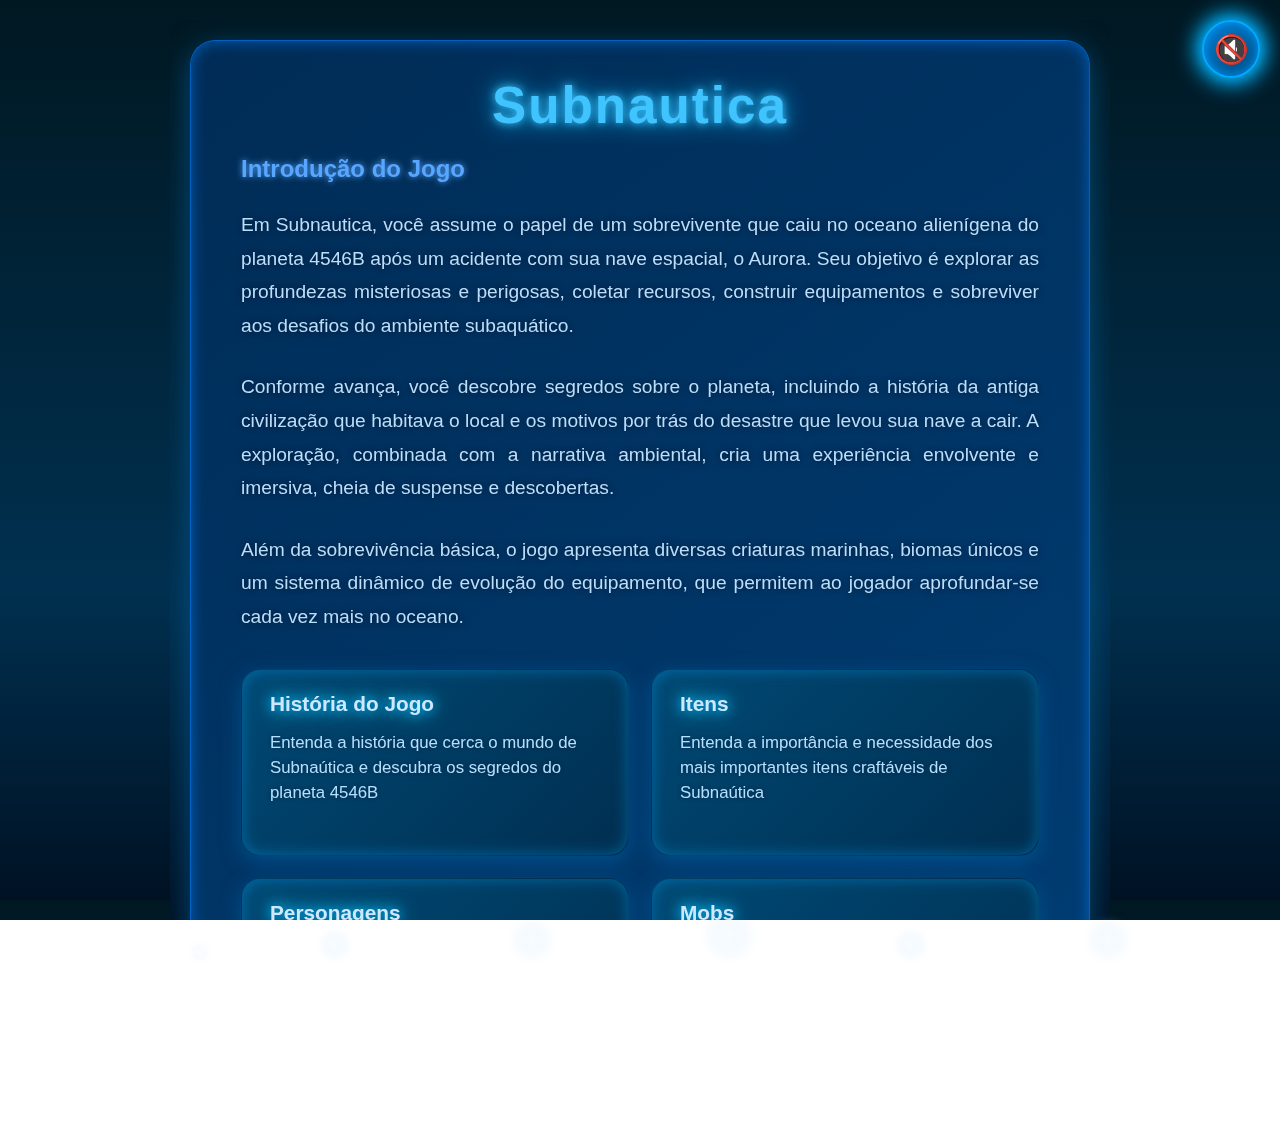
<file: cards.html>
<!DOCTYPE html>
<html lang="pt-br">

<head>
    <meta charset="UTF-8" />
    <meta name="viewport" content="width=device-width, initial-scale=1" />
    <title>Subnautica - História do Jogo</title>
    <link rel="stylesheet" type="text/css" href="css/cards.css" />
</head>

<body>

    <main>
        <section class="container active" id="mainContent">
            <h1>Subnautica</h1>
            <h2>Introdução do Jogo</h2>
            <p>
                Em Subnautica, você assume o papel de um sobrevivente que caiu no oceano alienígena do planeta 4546B
                após um
                acidente com sua nave espacial, o Aurora.
                Seu objetivo é explorar as profundezas misteriosas e perigosas, coletar recursos, construir equipamentos
                e
                sobreviver aos desafios do ambiente subaquático.
            </p>
            <p>
                Conforme avança, você descobre segredos sobre o planeta, incluindo a história da antiga civilização que
                habitava o local e os motivos por trás do desastre que levou sua nave a cair.
                A exploração, combinada com a narrativa ambiental, cria uma experiência envolvente e imersiva, cheia de
                suspense e descobertas.
            </p>
            <p>
                Além da sobrevivência básica, o jogo apresenta diversas criaturas marinhas, biomas únicos e um sistema
                dinâmico de evolução do equipamento, que permitem ao jogador aprofundar-se cada vez mais no oceano.
            </p>

            <div class="cards" role="list">
                <article class="card" role="listitem" data-target="historySection">
                    <h3>História do Jogo</h3>
                    <p>Entenda a história que cerca o mundo de Subnaútica e descubra os segredos do planeta 4546B</p>
                </article>

                <article class=" card" role="listitem" data-target="itensSection">
                    <h3>Itens</h3>
                    <p>Entenda a importância e necessidade dos mais importantes itens craftáveis de Subnaútica</p>
                </article>

                <article class="card" role="listitem" data-target="personagensSection">
                    <h3>Personagens</h3>
                    <p>Venha conhecer o único sobrevivente da queda da nave Aurora, aquele capaz de matar leviathans
                        sozinho e curar o planeta da infecção</p>
                </article>

                <article class="card" role="listitem" data-target="mobsSection">
                    <h3>Mobs</h3>
                    <p>ESTEJA ATENTO A TUDO!! pois agora você irá conhecer as mais temidas e com maior periculosidade do
                        mundo
                        aquático de Subnaútica</p>
                </article>
            </div>
        </section>

        <!-- Seções dedicadas -->

        <!-- Seção da História de Subnaútica -->
        <section class="topic-section" id="historySection">
            <button class="back-button">← Voltar</button>
            <h2>Lore do Jogo</h2>
            <p>
                Subnaútica é um jogo que passa em um planeta quase inteiramente coberto por água, tendo apenas poucos
                porém grandes
                pedaços de terra em sua superfície, pedaços de terras esses que se encontram as antigas instalações dos
                precursores, uma
                antiga raça que habitava naquela planeta que buscava incessantemente por uma cura de uma bactéria
                denominada Khara.
            </p>
            <p>
                A história do Planeta 4546B é contada por meio de relatórios audíveis que o protagonista encontra ao
                longo do jogo,
                tanto fora e tanto dentro das instalações dos precursores. Esses fragmentos de história que conseguimos
                achar ao longo do jogo
                nos ajudam a progredir na lore do jogo
            </p>

            <div class="images-container">
                <img src="img/subnauticahistoria1.png" />
                <img src="img/subnauticahistoria2.png" />
            </div>
        </section>

        <!-- Seção dos Itens de Subnaútica -->
        <section class="topic-section" id="itensSection">
            <button class="back-button">← Voltar</button>
            <h2>Itens</h2>
            <p>
                Dentro do mundo de Subnaútica nós conseguimos craftar (criar, produzir, fabricar, etc) itens e armas
                apartir de uma
                eletrônico na nossa capsúla de fuga utilizando recursos que achamos ao longo do jogo. Recursos esses que
                em sua maioria
                achamos nos biomas espalhados ao longo do mundo. Tendo recursos que só achamos em cavernas, algas,
                ninhos de criaturas hostis
                e nos destroços da nava mãe Aurora. TAmbém conseguimos criar outros recursos que não conseguimos achar
                no ambiente natural do mundo
                podemos usar como analogia recursos naturais e recursos artificais. E além disso tudo também conseguimos
                criar itens para decorar
                a nossa capsúla, base e veículos
            </p>
            <p>
                Nem todos os recursos que necessitamos estão a nossa disposição facilmente, tem recursos que temos que
                produzir apartir de uma
                produção longa e cansativa de recursos. Em usa maioria, esses recursos mais "dificeis" são os que são
                utilizados para a criação
                de veículos como o Seamoth
            </p>

            <div class="images-container">
                <img src="img/itensubanutica1.png" />
                <img src="img/itenssubnautica2.png" />
            </div>
        </section>

        <!-- Seção dos Personagens de  Subnaútica -->
        <section class="topic-section" id="personagensSection">
            <button class="back-button">← Voltar</button>
            <h2>Ryley Robinson</h2>
            <p>
                Ryley Robinson é o protagonista e aparente único sobrevivente da queda da nave Aurora, ao longo da
                gameplay
                podemos ver que Robinson é um habilidoso usuário de armas e equipamentos craftáveis, equipamentos esses
                que pelo oque
                tudo indicam, ele jamais usou ou se quer sabia usar, demonstrando uma inteligência fora dos parâmetros.
                Além de ser um excelente nadador
                e uma pessoa que consegue se adaptar a situações que para nós seriam impossíveis ou quase de
                sobrevivermos. Essa junção de inteligência
                e alta adaptabilidade permitiram que Robinson completasse a sua missão e ainda saísse vivo
            </p>

            <div class="images-container">
                <img src="img/protagonistasubnautica.png" />
                <img src="img/protagonistasubnautica2.png" />
            </div>
        </section>

        <!-- Seção dos Mobs de Subnaútica -->
        <section class="topic-section" id="mobsSection">
            <button class="back-button">← Voltar</button>
            <h2>Principais Mobs</h2>
            <p>
                Dentro desse vasto mundo aquático nós temos dois principais mobs queridos pela comunidade, um deles
                sendo um verdadeiro
                terror psicológico e outro que consegue nos passar a ponto de sentirmos a sua solidão e tristeza, eles
                são: Reapher leviathan
                e Sea Emperor respectivamente. Sendo o Reapher Leviathan por muitos considerado o principal
                "antagonista" da franquia e Sea Emperor
                sendo considerado o mob mais querido por muitos pela sua situação em que o encontramos no jogo
                aprisionado em uma base de testes dos precursores
            </p>

            <div class="images-container">
                <img src="img/mobssubnautica1.png" />
                <img src="img/mobssubanutica2.gif" />
            </div>
        </section>
    </main>

    <!-- Bolhas animadas -->
    <!-- Bolhas -->
    <div class="bubble small" style="left: 15%; animation-delay: 0s; animation-duration: 8s;"></div>
    <div class="bubble medium" style="left: 25%; animation-delay: 1s; animation-duration: 10s;"></div>
    <div class="bubble large" style="left: 40%; animation-delay: 2s; animation-duration: 12s;"></div>
    <div class="bubble xlarge" style="left: 55%; animation-delay: 0.5s; animation-duration: 14s;"></div>
    <div class="bubble medium" style="left: 70%; animation-delay: 1.5s; animation-duration: 11s;"></div>
    <div class="bubble large" style="left: 85%; animation-delay: 3s; animation-duration: 13s;"></div>


    <!-- Botão para ligar/desligar áudio -->
    <button class="audio-toggle" id="audioToggle">🔈</button>

    <!-- Áudio ambiente -->
    <audio id="ambientAudio" loop preload="auto">
        <source src="audio/1 - Salutations.mp3" type="audio/mpeg" />
    </audio>



    <div id="transitionOverlay" class="transition-overlay"></div>


    <script src="js/cards.js"></script>
</body>

</html>
</file>
<file: css/cards.css>
/* Reset básico: remove margens/paddings padrão e define box-sizing para facilitar layouts */
/* Aplica fonte padrão moderna e legível para todo o documento */
* {
  margin: 0;
  padding: 0;
  box-sizing: border-box;
  font-family: "Segoe UI", Tahoma, Geneva, Verdana, sans-serif;
}

/* Estilo básico para body e html */
/* Define altura mínima, fundo gradiente azul escuro, cor do texto clara */
/* Usa flexbox para centralizar horizontalmente e alinhar topo verticalmente */
/* Padding para espaçamento interno e evita scroll horizontal */
/* Scroll suave para navegação mais agradável */
body,
html {
  height: 100%;
  background: linear-gradient(180deg, #001822 0%, #003050 65%, #001224 100%);
  color: #a0d8ef;
  display: flex;
  justify-content: center;
  align-items: flex-start;
  padding: 20px;
  overflow-x: hidden;
  scroll-behavior: smooth;
  min-height: 100vh;
}

/* Container principal do conteúdo, largura máxima para melhor leitura */
main {
  width: 100%;
  max-width: 900px;
}

/* Estilos comuns para container principal e seções de tópico */
/* Fundo azul escuro em gradiente diagonal, cantos arredondados, espaçamento interno */
/* Sombra externa e interna para efeito de profundidade e brilho */
/* Posição relativa para posicionamentos internos e z-index para sobreposição correta */
/* Borda semitransparente azul e filtro de backdrop para leve desfocagem */
/* Cor do texto clara e seleção de texto permitida */
/* Display none para esconder inicialmente */
.container,
.topic-section {
  background: linear-gradient(145deg, #002c56, #003e75);
  border-radius: 25px;
  padding: 35px 50px;
  box-shadow: 0 8px 30px rgba(0, 95, 153, 0.7),
    inset 0 0 15px rgba(0, 127, 255, 0.6);
  position: relative;
  z-index: 10;
  border: 1px solid rgba(0, 127, 255, 0.6);
  backdrop-filter: saturate(180%) blur(12px);
  color: #bbdefb;
  user-select: text;
  display: none;
}

/* A seção principal (container) fica visível por padrão com a classe active */
.container.active {
  display: block;
}

/* Seções de tópico também ficam visíveis quando recebem a classe active */
.topic-section.active {
  display: block;
}

/* Animação simples para texto aparecer com fade + subir levemente */
@keyframes fadeInText {
  from {
    opacity: 0;
    transform: translateY(20px);
  }

  to {
    opacity: 1;
    transform: translateY(0);
  }
}

/* Título principal estilizado: tamanho grande, centralizado, cor azul vibrante */
/* Sombra para destaque e espaçamento entre letras para dar elegância */
/* Peso da fonte forte e não permite seleção de texto para evitar seleção acidental */
h1 {
  font-size: 3.2rem;
  text-align: center;
  margin-bottom: 20px;
  color: #40c4ff;
  text-shadow: 0 0 8px #40c4ff, 0 0 25px #00bfff;
  letter-spacing: 2px;
  font-weight: 900;
  user-select: none;
}

/* Subtítulos com cor azul clara, sombra leve e margem inferior para espaçamento */
/* Peso da fonte semi-negrito e não selecionável */
h2 {
  color: #58a6ff;
  margin-bottom: 25px;
  text-shadow: 0 0 6px #58a6ff;
  font-weight: 700;
  user-select: none;
}

/* Parágrafos com tamanho confortável para leitura, espaçamento entre linhas */
/* Justificados para alinhamento profissional e sombra leve para destaque */
/* Margem inferior para separar elementos */
p {
  font-size: 1.2rem;
  line-height: 1.75;
  text-align: justify;
  text-shadow: 0 0 6px rgba(0, 20, 45, 0.8);
  margin-bottom: 28px;
}

/* Container para imagens, permite quebra e espaçamento entre elas */
/* Centraliza horizontalmente as imagens */
.images-container {
  display: flex;
  flex-wrap: wrap;
  gap: 16px;
  margin-bottom: 28px;
  justify-content: center;
}

/* Estiliza imagens dentro do container */
/* Define largura para ocupar metade do container menos gap, cantos arredondados e sombra azul suave */
/* Transição suave para transformações */
.images-container img {
  width: calc(50% - 16px);
  border-radius: 18px;
  box-shadow: 0 8px 20px rgba(0, 150, 255, 0.5),
    inset 0 0 12px rgba(0, 200, 255, 0.4);
  transition: transform 0.3s ease;
  cursor: default;
  user-select: none;
}

/* Efeito hover/focus nas imagens para aumentar e dar brilho */
/* Remove outline e muda cursor para indicar zoom possível */
.images-container img:hover,
.images-container img:focus {
  transform: scale(1.05);
  box-shadow: 0 12px 30px rgba(0, 200, 255, 0.8),
    inset 0 0 18px rgba(0, 255, 255, 0.6);
  outline: none;
  cursor: zoom-in;
}

/* Container para cards em grid responsivo */
/* Colunas automáticas com mínimo de 280px e preenchendo o espaço disponível */
/* Espaçamento entre cards */
.cards {
  display: grid;
  grid-template-columns: repeat(auto-fit, minmax(280px, 1fr));
  gap: 22px;
  margin-top: 35px;
}

/* Estilo dos cards interativos */
/* Fundo em gradiente azul, cantos arredondados, padding e sombra interna/externa para relevo */
/* Cursor pointer para indicar clicável */
/* Transições suaves para transformações, sombras e cor de fundo */
/* Posicionamento relativo para efeitos internos */
/* Cor clara do texto e sem seleção de texto */
/* Borda inicialmente transparente para evitar deslocamento */
.card {
  background: linear-gradient(135deg, #004974 0%, #002f51 100%);
  border-radius: 20px;
  padding: 22px 28px;
  box-shadow: 0 6px 20px rgba(0, 95, 160, 0.6),
    inset 0 0 15px rgba(0, 170, 255, 0.4);
  cursor: pointer;
  transition: transform 0.35s cubic-bezier(0.25, 0.46, 0.45, 0.94),
    box-shadow 0.35s ease, background-color 0.35s ease;
  position: relative;
  color: #cde8ff;
  user-select: none;
  border: 1px solid transparent;
}

/* Pseudo-elemento para brilho suave em volta do card */
/* Inicialmente invisível, com transição de opacidade */
.card::before {
  content: "";
  position: absolute;
  inset: 0;
  border-radius: 20px;
  pointer-events: none;
  box-shadow: 0 0 20px 3px rgba(0, 160, 255, 0.4);
  opacity: 0;
  transition: opacity 0.4s ease;
  z-index: 0;
}

/* Efeito ao passar o mouse ou focar no card */
/* Aumenta escala, eleva o card com translateY, brilho mais intenso, mudança de cor e borda azul */
/* Remove outline para visual mais limpo */
.card:hover,
.card:focus {
  transform: scale(1.08) translateY(-6px);
  box-shadow: 0 12px 40px rgba(0, 170, 255, 0.8),
    inset 0 0 25px rgba(0, 200, 255, 0.7);
  background-color: #004e8f;
  border-color: #00aaff;
  outline: none;
}

/* Torna o brilho do pseudo-elemento visível no hover/focus */
.card:hover::before,
.card:focus::before {
  opacity: 1;
}

/* Título dentro do card com sombra azul e tamanho médio */
/* Fonte pesada e sem seleção */
.card h3 {
  margin-bottom: 14px;
  text-shadow: 0 0 12px #00baff, 0 0 20px #00d4ff;
  font-weight: 800;
  font-size: 1.3rem;
  user-select: none;
}

/* Texto dentro do card, tamanho confortável, sombra sutil, cor azul clara */
/* Permite seleção de texto */
.card p {
  font-size: 1.05rem;
  line-height: 1.5;
  text-align: left;
  text-shadow: 0 0 4px rgba(0, 30, 60, 0.7);
  color: #b3e0ff;
  user-select: text;
}

/* Botão "voltar" estilizado com gradiente azul, borda arredondada e sombra */
/* Cursor pointer, cor clara e texto em negrito */
/* Espaçamento para separar do conteúdo e transições suaves */
.back-button {
  background: linear-gradient(145deg, #007acc, #00497a);
  border: 2px solid #00aaff;
  border-radius: 25px;
  padding: 10px 20px;
  cursor: pointer;
  color: #e0f7ff;
  font-weight: 700;
  font-size: 1rem;
  box-shadow: 0 0 15px #00aaff, inset 0 0 10px #0099ff;
  margin-bottom: 25px;
  transition: background 0.3s ease, box-shadow 0.3s ease;
  user-select: none;
  display: inline-block;
}

/* Efeito hover/focus para botão "voltar": clareia o gradiente, aumenta sombra e escala levemente */
.back-button:hover,
.back-button:focus {
  background: linear-gradient(145deg, #0099ff, #006a9a);
  outline: none;
  box-shadow: 0 0 25px #00c1ff, inset 0 0 15px #00c1ff;
  transform: scale(1.05);
}

/* Animação natural de bolhas subindo, com movimento lateral e escala aumentando */
/* Opacidade diminui até desaparecer no topo */
@keyframes bubble {
  0% {
    bottom: -60px;
    opacity: 0.75;
    transform: translateX(0) scale(1);
  }

  100% {
    bottom: 110%;
    opacity: 0;
    transform: translateX(40px) scale(1.6);
  }
}

/* Estilo base das bolhas animadas */
/* Posicionadas fixas na tela, fundo radial branco transparente, borda redonda */
/* Animação infinita linear e sombra para dar leve brilho */
/* Ignoram cliques */
.bubble {
  position: fixed;
  bottom: -60px;
  background: radial-gradient(
    circle at center,
    rgba(255, 255, 255, 0.8) 0%,
    rgba(255, 255, 255, 0.15) 60%
  );
  border-radius: 50%;
  animation-name: bubble;
  animation-timing-function: linear;
  animation-iteration-count: infinite;
  pointer-events: none;
  filter: drop-shadow(0 0 4px rgba(200, 230, 255, 0.8));
}

/* Variações de tamanho para as bolhas */
.bubble.small {
  width: 15px;
  height: 15px;
}

.bubble.medium {
  width: 30px;
  height: 30px;
}

.bubble.large {
  width: 40px;
  height: 40px;
}

.bubble.xlarge {
  width: 50px;
  height: 50px;
}

/* Container fixo para parallax de imagens em camadas */
/* Ocupa toda a tela e não interfere em interações */
/* Overflow escondido para cortar as imagens que saem da tela */
/* Z-index atrás do conteúdo e sem seleção */
.parallax-container {
  position: fixed;
  top: 0;
  left: 0;
  width: 100%;
  height: 100%;
  pointer-events: none;
  overflow: hidden;
  z-index: 0;
  user-select: none;
}

/* Imagens usadas no parallax com posicionamento absoluto */
/* Otimização para transformações, baixa opacidade e sombra leve */
.parallax-image {
  position: absolute;
  will-change: transform;
  opacity: 0.14;
  transition: opacity 0.3s ease;
  filter: drop-shadow(0 0 4px #1e90ff88);
}

/* Posições e tamanhos específicos para cada camada do parallax */
.parallax-image.layer1 {
  width: 360px;
  bottom: 14%;
  left: 10%;
}

.parallax-image.layer2 {
  width: 430px;
  bottom: 18%;
  right: 14%;
}

.parallax-image.layer3 {
  width: 260px;
  top: 18%;
  left: 34%;
  opacity: 0.1;
  filter: drop-shadow(0 0 5px #007fffaa);
}

.parallax-image.layer4 {
  width: 480px;
  top: 28%;
  right: 30%;
  opacity: 0.08;
  filter: drop-shadow(0 0 6px #0099ff99);
}

/* Botão para ativar/desativar áudio */
/* Fixado no topo direito, com gradiente e bordas arredondadas */
/* Tamanho definido, cursor pointer, sombra intensa e texto grande */
/* Flexbox para centralizar ícone dentro do botão */
/* Transições suaves para hover/focus e z-index alto para ficar sempre acima */
.audio-toggle {
  position: fixed;
  top: 20px;
  right: 20px;
  background: linear-gradient(145deg, #007acc, #00497a);
  border: 2px solid #00aaff;
  border-radius: 35px;
  width: 58px;
  height: 58px;
  cursor: pointer;
  box-shadow: 0 0 25px #00aaff, inset 0 0 12px #0099ff;
  color: #e0f7ff;
  font-size: 28px;
  display: flex;
  align-items: center;
  justify-content: center;
  transition: background 0.4s ease, box-shadow 0.4s ease, transform 0.3s ease;
  z-index: 1000;
  user-select: none;
  filter: drop-shadow(0 0 8px #00bfff);
}

/* Efeito hover e foco no botão de áudio: clareia gradiente, aumenta sombra e escala */
.audio-toggle:hover,
.audio-toggle:focus {
  background: linear-gradient(145deg, #0099ff, #006a9a);
  outline: none;
  box-shadow: 0 0 40px #00c1ff, inset 0 0 18px #00c1ff;
  transform: scale(1.12);
}

/* Estilo do rodapé */
/* Margem para separar do conteúdo, texto azul com sombra para destaque */
/* Posição relativa para garantir sobreposição correta, não permite seleção */
/* Fonte com peso semi-negrito e espaçamento entre letras */
footer {
  margin-top: 45px;
  text-align: center;
  font-size: 0.9rem;
  color: #0099ff;
  text-shadow: 0 0 8px #004466, 0 0 20px #00aaff88;
  position: relative;
  z-index: 10;
  user-select: none;
  font-weight: 600;
  letter-spacing: 0.03em;
}

/* Responsividade para telas menores que 600px */
/* Reduz padding da página, ajusta padding e bordas de containers e seções */
/* Diminui fontes para títulos e texto */
/* Cards ficam em uma coluna só e ajusta espaçamento */
/* Botão de áudio reduz tamanho e fonte */
/* Imagens dentro das seções ocupam 100% da largura */
@media (max-width: 600px) {
  body,
  html {
    padding: 12px;
  }

  .container,
  .topic-section {
    padding: 25px 30px;
    max-width: 100%;
    border-radius: 18px;
  }

  h1 {
    font-size: 2.4rem;
  }

  h2 {
    font-size: 1.75rem;
  }

  p {
    font-size: 1.05rem;
  }

  .cards {
    grid-template-columns: 1fr;
    gap: 18px;
  }

  .audio-toggle {
    width: 48px;
    height: 48px;
    font-size: 24px;
  }

  .images-container img {
    width: 100%;
  }
}

/* Overlay para transições entre telas */
/* Ocupa toda a tela, fundo em gradiente radial azul escuro */
/* Inicialmente invisível e não interativo */
/* Transição suave de opacidade para ativar/desativar */
.transition-overlay {
  position: fixed;
  top: 0;
  left: 0;
  width: 100%;
  height: 100%;
  background: radial-gradient(ellipse at center, #001c33 0%, #000d1a 100%);
  opacity: 0;
  pointer-events: none;
  transition: opacity 0.8s ease;
  z-index: 9999;
}

/* Quando ativo, torna-se visível e interativo */
.transition-overlay.active {
  opacity: 1;
  pointer-events: all;
}

/* Transições suaves para as seções e container principal */
/* Aplicando transformações (ex: escala, deslocamento) e filtros com duração e easing */
.topic-section, #mainContent {
  transition: transform 0.8s ease, filter 0.8s ease;
}
</file>
